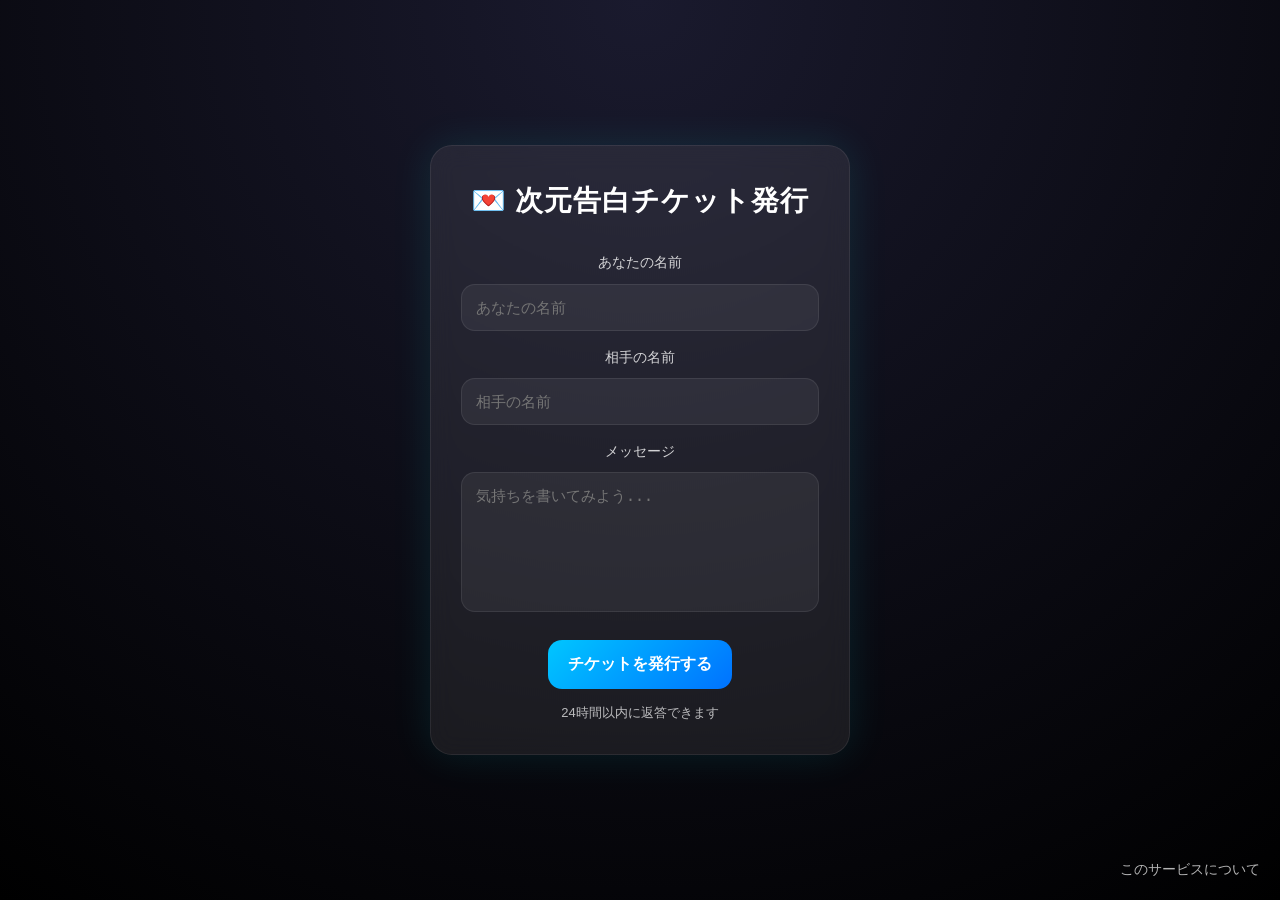
<file: index.html>
<!DOCTYPE html>
<html>
<head>
<meta charset="UTF-8">
  <meta property="og:title"
content="次元告白チケット">

<meta property="og:description"
content="あなたに伝えたい想いがあります。">

<meta property="og:image"
content="https://jigenkokuhaku.github.io/kokuhaku-ticket/ogp.png">

<meta property="og:type"
content="website">
<meta name="viewport" content="width=device-width, initial-scale=1.0">

  <link
  rel="icon"
  type="image/png"
  href="img/favicon.png">
  
<title>次元告白チケット発行</title>

<link rel="stylesheet" href="css/style.css">
</head>

<body class="center-page">
<div class="ticket">

<h2>💌 次元告白チケット発行</h2>

<div class="label">
あなたの名前
</div>

<input
  id="sender"
  placeholder="あなたの名前">

<div class="label">
相手の名前
</div>

<input
  id="receiver"
  placeholder="相手の名前">

<div class="label">
メッセージ
</div>

<textarea
  id="message"
  placeholder="気持ちを書いてみよう..."></textarea>

<button onclick="sendTicket()">
  チケットを発行する
</button>

<div class="small-note">
24時間以内に返答できます
</div>

<div id="shareBox"></div>

</div>

<div id="overlay" class="overlay hidden">
  <div class="big">
    PRINTING...
  </div>
</div>

<script>

const GAS_URL =
"https://script.google.com/macros/s/AKfycbyAucuaQ-jclQmju5wzjUSXbH2aJs_TTDgk-d02H40CBi2WvmLPE1tNK3kdJMwXFIsirQ/exec";

async function sendTicket() {

  const sender =
    document.getElementById("sender")
    .value.trim();

  const receiver =
    document.getElementById("receiver")
    .value.trim();

  const message =
    document.getElementById("message")
    .value.trim();

  if (!sender || !receiver || !message) {

    alert("全部入力してね");

    return;
  }

  const ticketId =
    Date.now().toString()
    + "-"
    + Math.random()
    .toString(36)
    .slice(2,8);

  const data = {

    ticketId,
    sender,
    receiver,
    message,

    status:"pending",

    createdAt:
      new Date().toISOString()
  };

  const overlay =
    document.getElementById("overlay");

  overlay.classList.remove("hidden");

  try {

    const res = await fetch(GAS_URL, {

      method:"POST",

      headers:{
        "Content-Type":"text/plain"
      },

      body:JSON.stringify(data)
    });

    await res.text();

  } catch(e){

    console.log(e);

    alert("送信失敗");
  }

  overlay.classList.add("hidden");

  const base =
    window.location.origin
    + window.location.pathname
    .replace("index.html","");

  const url =
    base + "ticket.html?id="
    + ticketId;

  const checkUrl =
    base + "check.html?id="
    + ticketId;

  document.getElementById("shareBox")
.innerHTML = `

  <div class="label">
    💌 告白URL
  </div>

<textarea
  id="shareUrl"
  readonly>あなたに伝えたい想いがあります。

次元告白チケットが届いています💌

${url}</textarea>

<button onclick="copyShareText()">
  共有メッセージをコピー
</button>

  </a>

  <div class="label">
    📊 ステータス確認URL
  </div>

  <input
    id="checkUrl"
    value="${checkUrl}"
    readonly>

  <button onclick="copyCheckUrl()">
    状態確認URLをコピー
  </button>

  <a href="${checkUrl}" target="_blank">
    <button>
      状態確認ページを開く
    </button>
  </a>

`;
}

function copyShareText(){

  const text =
    document.getElementById("shareUrl").value;

  navigator.clipboard.writeText(text);

  alert("共有メッセージをコピーしたよ");
}

function copyCheckUrl(){

  const input =
    document.getElementById("checkUrl");

  input.select();

  document.execCommand("copy");

  alert("状態確認URLをコピーしたよ");
}

</script>
<a href="about.html" class="about-link">
  このサービスについて
</a>
</body>
</html>
</file>
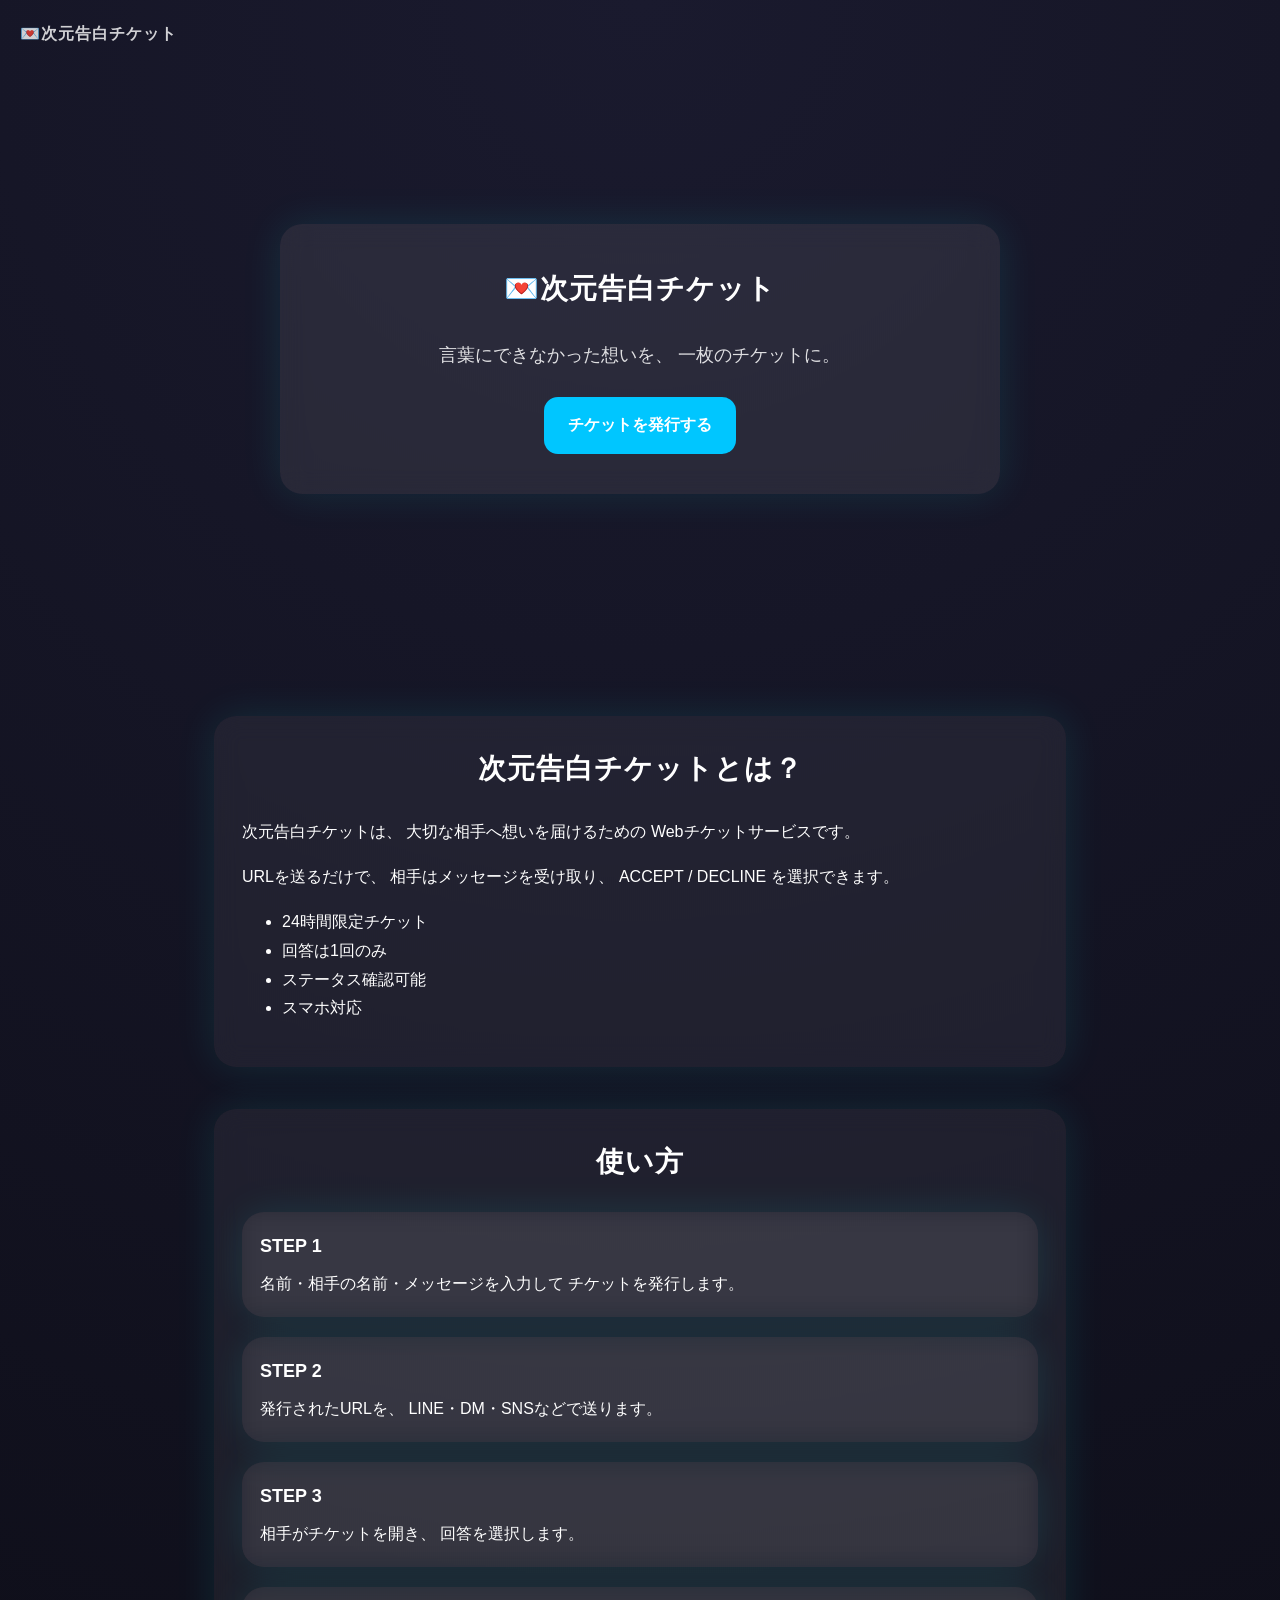
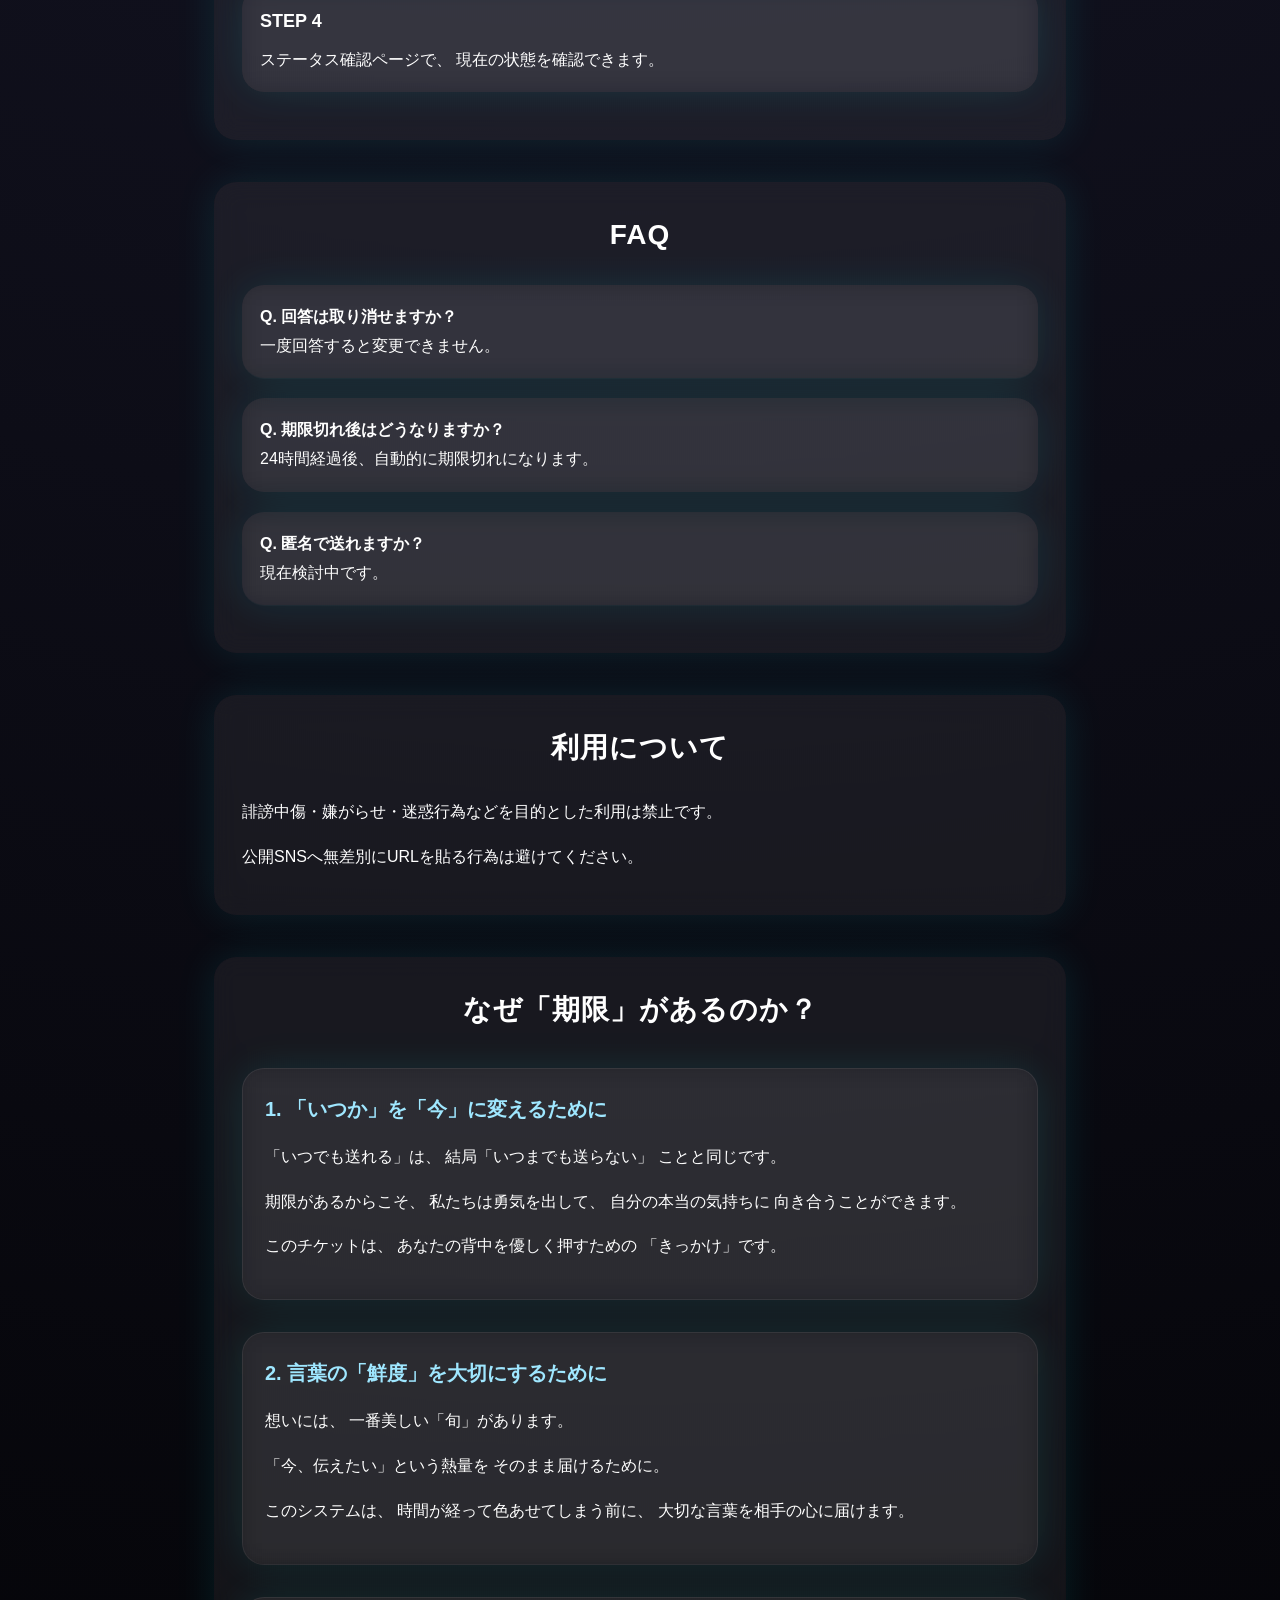
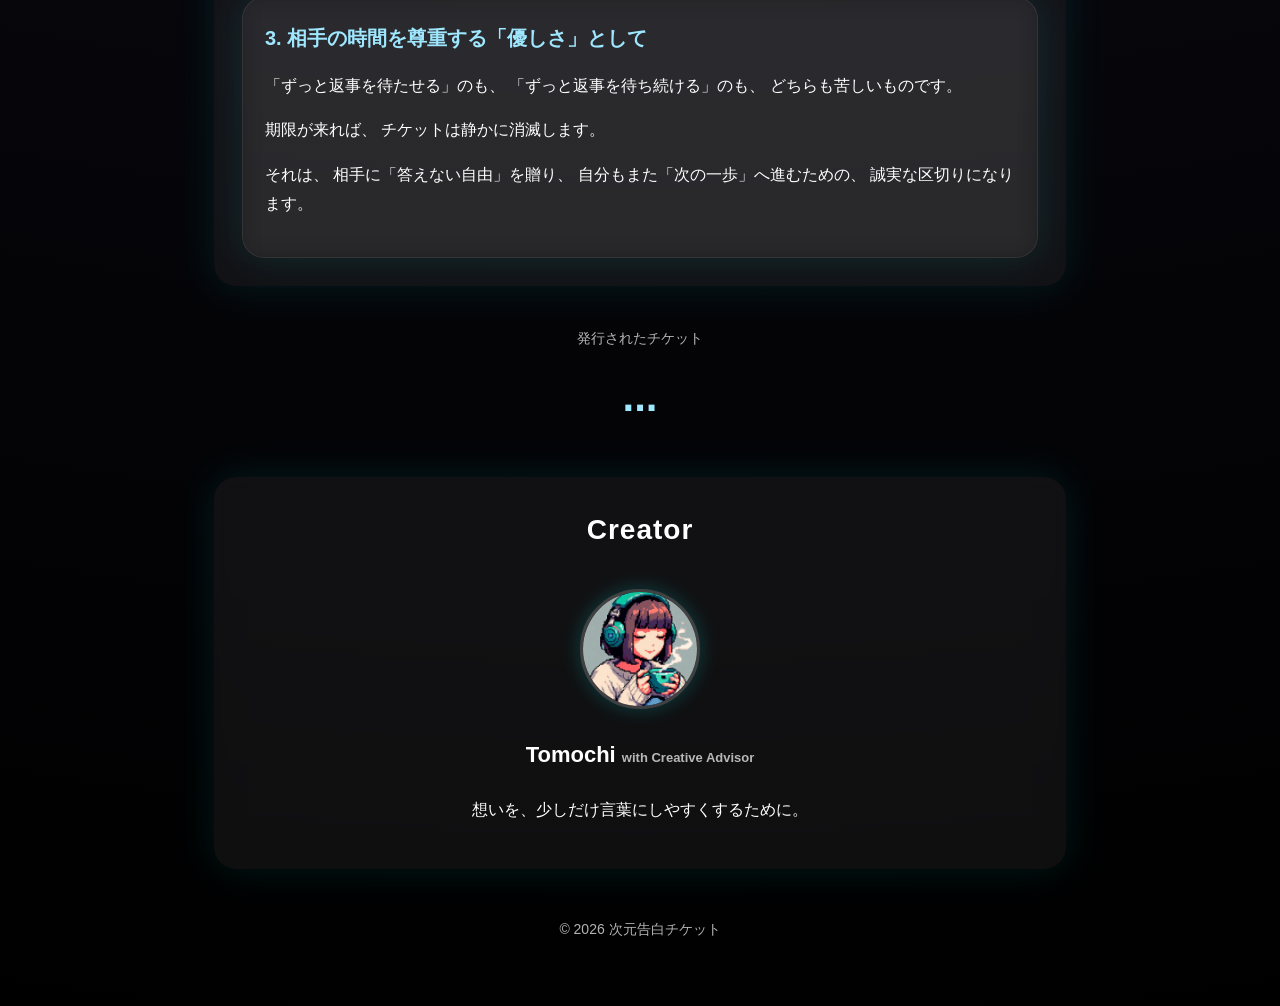
<file: about.html>
<!DOCTYPE html>
<html lang="ja">
<head>
<meta charset="UTF-8">
    <meta property="og:title"
content="次元告白チケット">

<meta property="og:description"
content="あなたに伝えたい想いがあります。">

<meta property="og:image"
content="https://jigenkokuhaku.github.io/kokuhaku-ticket/ogp.png">

<meta property="og:type"
content="website">
  
<meta name="viewport" content="width=device-width, initial-scale=1.0">

  <link
  rel="icon"
  type="image/png"
  href="img/favicon.png">
  
<title>⏰次元告白チケット | About</title>

<link rel="stylesheet" href="css/style.css">
</head>

<body class="center-page">
    
  <a href="index.html" class="home-link">
  💌次元告白チケット
</a>

<div class="container">

  <section class="hero">

    <div class="hero-box">

      <h2>💌次元告白チケット</h2>

      <div class="subtitle">
        言葉にできなかった想いを、
        一枚のチケットに。
      </div>

      <div class="button-area">
        <a class="button" href="index.html">
          チケットを発行する
        </a>
      </div>

    </div>

  </section>

  <section class="section">

    <h2>次元告白チケットとは？</h2>

    <p>
      次元告白チケットは、
      大切な相手へ想いを届けるための
      Webチケットサービスです。
    </p>

    <p>
      URLを送るだけで、
      相手はメッセージを受け取り、
      ACCEPT / DECLINE を選択できます。
    </p>

    <ul>
      <li>24時間限定チケット</li>
      <li>回答は1回のみ</li>
      <li>ステータス確認可能</li>
      <li>スマホ対応</li>
    </ul>

  </section>

  <section class="section">

    <h2>使い方</h2>

    <div class="step">
      <div class="step-title">
        STEP 1
      </div>

      名前・相手の名前・メッセージを入力して
      チケットを発行します。
    </div>

    <div class="step">
      <div class="step-title">
        STEP 2
      </div>

      発行されたURLを、
      LINE・DM・SNSなどで送ります。
    </div>

    <div class="step">
      <div class="step-title">
        STEP 3
      </div>

      相手がチケットを開き、
      回答を選択します。
    </div>

    <div class="step">
      <div class="step-title">
        STEP 4
      </div>

      ステータス確認ページで、
      現在の状態を確認できます。
    </div>

  </section>

  <section class="section">

    <h2>FAQ</h2>

    <div class="faq">
      <strong>Q. 回答は取り消せますか？</strong><br>
      一度回答すると変更できません。
    </div>

    <div class="faq">
      <strong>Q. 期限切れ後はどうなりますか？</strong><br>
      24時間経過後、自動的に期限切れになります。
    </div>

    <div class="faq">
      <strong>Q. 匿名で送れますか？</strong><br>
      現在検討中です。
    </div>

  </section>

  <section class="section">

    <h2>利用について</h2>

    <p>
      誹謗中傷・嫌がらせ・迷惑行為などを目的とした利用は禁止です。
    </p>

    <p>
      公開SNSへ無差別にURLを貼る行為は避けてください。
    </p>

  </section>
<section class="section concept">

  <h2>
    なぜ「期限」があるのか？
  </h2>

  <div class="concept-block">

    <div class="concept-title">
      1. 「いつか」を「今」に変えるために
    </div>

    <p>
      「いつでも送れる」は、
      結局「いつまでも送らない」
      ことと同じです。
    </p>

    <p>
      期限があるからこそ、
      私たちは勇気を出して、
      自分の本当の気持ちに
      向き合うことができます。
    </p>

    <p>
      このチケットは、
      あなたの背中を優しく押すための
      「きっかけ」です。
    </p>

  </div>

  <div class="concept-block">

    <div class="concept-title">
      2. 言葉の「鮮度」を大切にするために
    </div>

    <p>
      想いには、
      一番美しい「旬」があります。
    </p>

    <p>
      「今、伝えたい」という熱量を
      そのまま届けるために。
    </p>

    <p>
      このシステムは、
      時間が経って色あせてしまう前に、
      大切な言葉を相手の心に届けます。
    </p>

  </div>

  <div class="concept-block">

    <div class="concept-title">
      3. 相手の時間を尊重する「優しさ」として
    </div>

    <p>
      「ずっと返事を待たせる」のも、
      「ずっと返事を待ち続ける」のも、
      どちらも苦しいものです。
    </p>

    <p>
      期限が来れば、
      チケットは静かに消滅します。
    </p>

    <p>
      それは、
      相手に「答えない自由」を贈り、
      自分もまた「次の一歩」へ進むための、
      誠実な区切りになります。
    </p>

  </div>

</section>

    <div class="counter">

  <div class="counter-label">
    発行されたチケット
  </div>

  <div
    id="ticketCount"
    class="counter-number">

    ...

  </div>

</div>
    
<section class="section creator">

  <h2>Creator</h2>

  <img
    src="icon.jpg"
    class="creator-icon">

  <p class="creator-name">
    Tomochi
      <span class="mini">
  with Creative Advisor
</span>
  </p>

  <p>
    想いを、少しだけ言葉にしやすくするために。
  </p>

</section>

  <div class="footer">
    © 2026 次元告白チケット
  </div>

</div>

<script>

const GAS_URL =
"https://script.google.com/macros/s/AKfycbyAucuaQ-jclQmju5wzjUSXbH2aJs_TTDgk-d02H40CBi2WvmLPE1tNK3kdJMwXFIsirQ/exec";

async function loadCount(){

  const res = await fetch(
    GAS_URL + "?count=1"
  );

  const data = await res.json();

  document.getElementById(
    "ticketCount"
  ).innerText = data.count;
}

loadCount();

</script>    
    
</body>
</html>
</file>
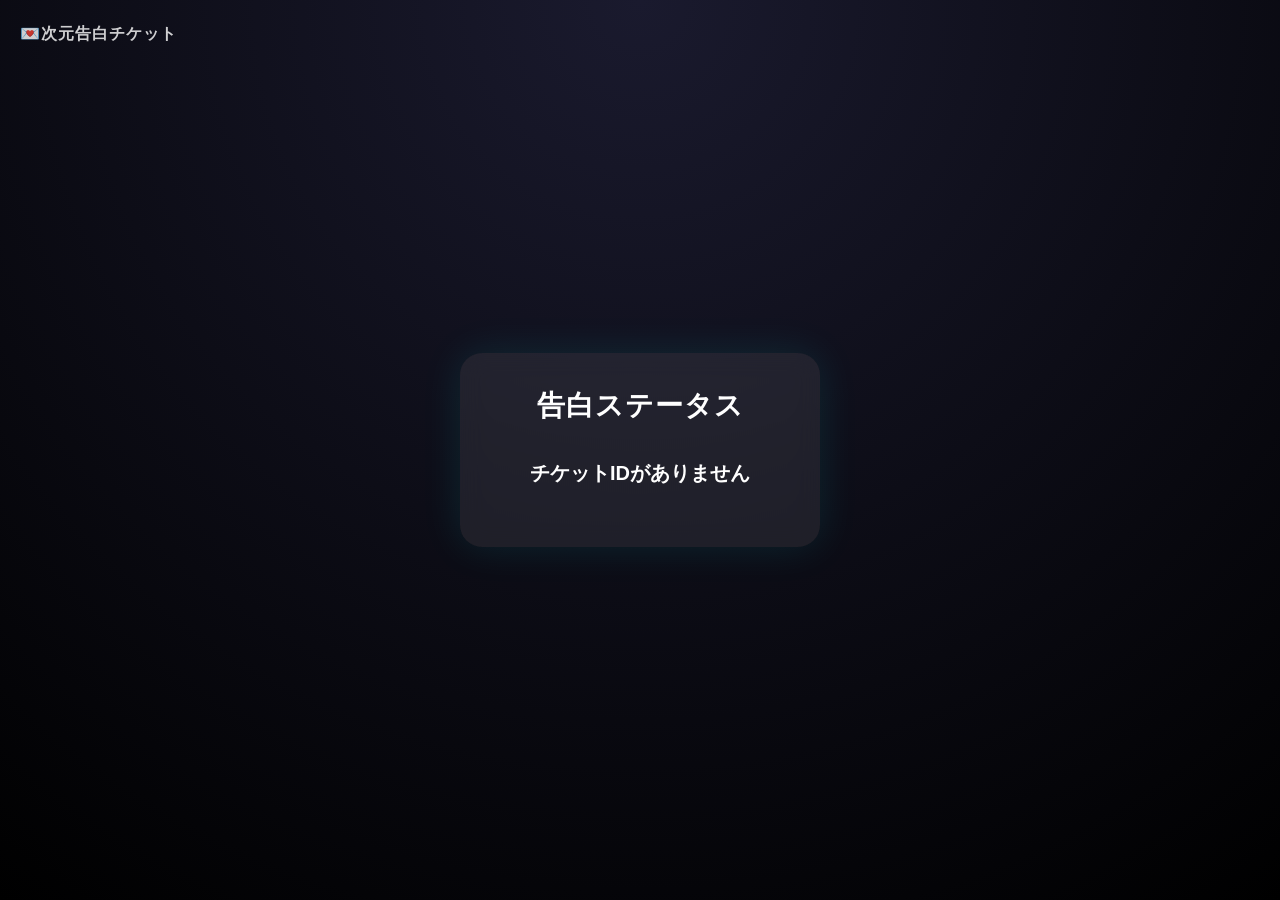
<file: check.html>
<!DOCTYPE html>
<html>
<head>
<meta charset="UTF-8">
  
  <meta property="og:title"
content="次元告白チケット">

<meta property="og:description"
content="あなたに伝えたい想いがあります。">

<meta property="og:image"
content="https://jigenkokuhaku.github.io/kokuhaku-ticket/ogp.png">

<meta property="og:type"
content="website">

  <meta name="viewport"
content="width=device-width, initial-scale=1.0">

  <link
  rel="icon"
  type="image/png"
  href="img/favicon.png">
  
<title>告白ステータス確認</title>

<link rel="stylesheet" href="css/style.css">
</head>

<body class="center-page">
  
<a href="index.html" class="home-link">
  💌次元告白チケット
</a>
<div class="card">

  <h2>告白ステータス</h2>

  <div class="names" id="names">
    読み込み中...
  </div>

  <div class="message" id="message"></div>

  <div class="status" id="status"></div>

  <div class="small" id="createdAt"></div>

  <div class="small" id="answeredAt"></div>

</div>

<script>

const GAS_URL =
"https://script.google.com/macros/s/AKfycbyAucuaQ-jclQmju5wzjUSXbH2aJs_TTDgk-d02H40CBi2WvmLPE1tNK3kdJMwXFIsirQ/exec";

const params = new URLSearchParams(location.search);
const ticketId = params.get("id");

async function loadStatus(){

  if(!ticketId){

    document.getElementById("names").innerText =
      "チケットIDがありません";

    return;
  }

  try{

    const res =
      await fetch(GAS_URL + "?id=" + ticketId);

    const data = await res.json();

    console.log(data);

    if(data.error){

      document.getElementById("names").innerText =
        "チケットが見つかりません";

      return;
    }

    // 名前表示
    document.getElementById("names").innerText =
      `${data.sender} → ${data.receiver}`;

    // メッセージ表示
    document.getElementById("message").innerText =
      data.message;

    // 日付
    const created =
  new Date(data.createdAt).toLocaleString("ja-JP");

     document.getElementById("createdAt").innerText =
  "発行日時: " + created;

    if(data.answeredAt){

  const answered =
  new Date(data.answeredAt).toLocaleString("ja-JP");

     document.getElementById("answeredAt").innerText =
  "回答日時: " + answered;

     }

    // ステータス
    const statusEl =
      document.getElementById("status");

    if(data.status === "pending"){

      statusEl.innerHTML =
        "🟡 PENDING";

      statusEl.className =
        "status pending";

    }
    else if(data.status === "accepted"){

      statusEl.innerHTML =
        "🟢 ACCEPTED";

      statusEl.className =
        "status accepted";

    }
    else if(data.status === "declined"){

      statusEl.innerHTML =
        "🔴 DECLINED";

      statusEl.className =
        "status declined";

    }

  }catch(err){

    console.log(err);

    document.getElementById("names").innerText =
      "読み込み失敗";

  }

}

loadStatus();
setInterval(loadStatus, 5000);

</script>

</body>
</html>
</file>
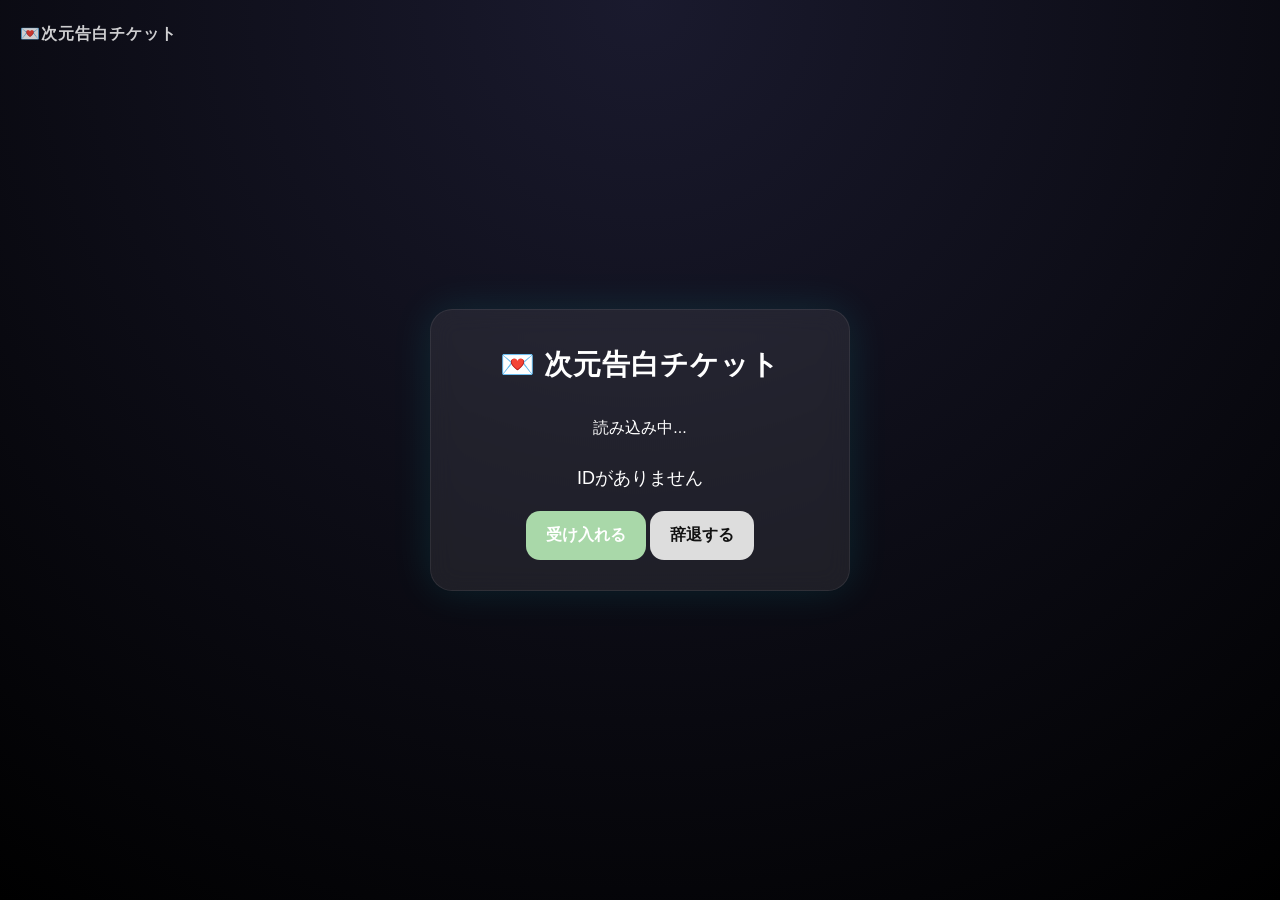
<file: ticket.html>
<!DOCTYPE html>
<html>
<head>
<meta charset="UTF-8">
  
  <meta property="og:title"
content="次元告白チケット">

<meta property="og:description"
content="あなたに伝えたい想いがあります。">

<meta property="og:image"
content="https://jigenkokuhaku.github.io/kokuhaku-ticket/ogp.png">

<meta property="og:type"
content="website">
  
<meta name="viewport"
content="width=device-width, initial-scale=1.0">

  <link
  rel="icon"
  type="image/png"
  href="img/favicon.png">
  
<title>次元告白チケット</title>
<link rel="stylesheet" href="css/style.css">
</head>

<body class="center-page">
<a href="index.html" class="home-link">
  💌次元告白チケット
</a>
<div class="ticket">

  <h2>💌 次元告白チケット</h2>

  <div id="timer"></div>

  <div id="meta"></div>

  <div id="message" class="message">
    読み込み中...
  </div>

  <button class="yes" onclick="acceptTicket()">
    受け入れる
  </button>

  <button class="no" onclick="declineTicket()">
    辞退する
  </button>

</div>

<div id="overlay" class="overlay hidden">
  <div class="popup">
    <div class="big-text" id="resultText">ACCEPTED</div>
    <div class="small-text">想いを受け取りました</div>
  </div>
</div>

<script>
const GAS_URL = "https://script.google.com/macros/s/AKfycbyAucuaQ-jclQmju5wzjUSXbH2aJs_TTDgk-d02H40CBi2WvmLPE1tNK3kdJMwXFIsirQ/exec";

/* -----------------------
   期限（日数
----------------------- */
const VALID_DAYS = 1;

const params = new URLSearchParams(location.search);
const ticketId = params.get("id");

let deadline = null;
window.currentStatus = "pending";

/* -----------------------
   データ読み込み
----------------------- */
async function loadTicket() {

  if (!ticketId) {
    document.getElementById("message").innerText = "IDがありません";
    return;
  }

  const res = await fetch(GAS_URL + "?id=" + encodeURIComponent(ticketId));
  const data = await res.json();

  console.log(data);

  if (!data.message) {
    document.getElementById("message").innerText = "読み込み失敗";
    return;
  }

  document.getElementById("meta").innerHTML = `
    <div>From: ${data.sender}</div>
    <div>To: ${data.receiver}</div>
  `;

  document.getElementById("message").innerText = data.message;

  window.currentStatus = data.status || "pending";

  if (data.createdAt) {
    const createdAt = new Date(data.createdAt).getTime();
    deadline = createdAt + (VALID_DAYS * 24 * 60 * 60 * 1000);
  } else {
    const createdTime = Number(ticketId.split("-")[0]);
    deadline = createdTime + (VALID_DAYS * 24 * 60 * 60 * 1000);
  }

  if (
    window.currentStatus === "accepted" ||
    window.currentStatus === "declined"
  ) {
    disableButtons(window.currentStatus);
  }

  updateTimer();
}

/* -----------------------
   カウントダウン
----------------------- */
function updateTimer() {

  const timer = document.getElementById("timer");

  if (!deadline) {
    timer.innerText = "読み込み中...";
    return;
  }

  if (
    window.currentStatus &&
    window.currentStatus !== "pending"
  ) {
    timer.innerText = "✅ 回答済み";
    return;
  }

  const now = new Date().getTime();
  const diff = deadline - now;

  if (diff <= 0) {
    timer.innerText = "⛔ 期限切れ";
    disableButtons("expired");
    return;
  }

  const d = Math.floor(diff / (1000 * 60 * 60 * 24));
  const h = Math.floor((diff % (1000 * 60 * 60 * 24)) / (1000 * 60 * 60));
  const m = Math.floor((diff % (1000 * 60 * 60)) / (1000 * 60));
  const s = Math.floor((diff % (1000 * 60)) / 1000);

  timer.innerText = `⏳ 残り ${d}日 ${h}h ${m}m ${s}s`;
}

setInterval(updateTimer, 1000);

/* -----------------------
   受諾
----------------------- */
async function acceptTicket() {

  disableButtons("accepted");

  showOverlay("ACCEPTED", "想いを受け取りました");
  launchHearts();

  await fetch(GAS_URL, {
    method: "POST",
    headers: {
      "Content-Type": "text/plain"
    },
    body: JSON.stringify({
      ticketId,
      status: "accepted"
    })
  });

  await loadTicket();
}

/* -----------------------
   辞退
----------------------- */
async function declineTicket() {

  disableButtons("declined");

  showOverlay("DECLINED", "この想いは保留されました");

  await fetch(GAS_URL, {
    method: "POST",
    headers: {
      "Content-Type": "text/plain"
    },
    body: JSON.stringify({
      ticketId,
      status: "declined"
    })
  });

  await loadTicket();
}

/* -----------------------
   演出
----------------------- */
function showOverlay(title, subtitle) {

  document.getElementById("resultText").innerText = title;
  document.querySelector(".small-text").innerText = subtitle;

  const overlay = document.getElementById("overlay");
  overlay.classList.remove("hidden");

  setTimeout(() => {
    overlay.classList.add("hidden");
  }, 2000);
}

function launchHearts() {

  const container = document.getElementById("hearts");

  if (!container) return;

  for (let i = 0; i < 24; i++) {

    const heart = document.createElement("div");

    heart.className = "heart";
    heart.innerText = "💖";

    heart.style.left = Math.random() * 100 + "vw";
    heart.style.animationDelay = Math.random() * 1.2 + "s";
    heart.style.fontSize = (20 + Math.random() * 24) + "px";

    container.appendChild(heart);

    setTimeout(() => {
      heart.remove();
    }, 4000);
  }
}

/* -----------------------
   ボタン無効化
----------------------- */
function disableButtons(status) {

  const yesBtn = document.querySelector(".yes");
  const noBtn = document.querySelector(".no");

  if (!yesBtn || !noBtn) return;

  yesBtn.disabled = true;
  noBtn.disabled = true;

  yesBtn.style.opacity = 0.5;
  noBtn.style.opacity = 0.5;
  yesBtn.style.pointerEvents = "none";
  noBtn.style.pointerEvents = "none";

  if (status === "accepted") {
    yesBtn.innerText = "✓ ACCEPTED";
    noBtn.style.display = "none";
  }

  if (status === "declined") {
    noBtn.innerText = "✓ DECLINED";
    yesBtn.style.display = "none";
  }

  if (status === "expired") {
    yesBtn.innerText = "期限切れ";
    noBtn.innerText = "期限切れ";
  }
}

loadTicket();
</script>
<div id="hearts"></div>
</body>
</html>
</file>
<file: css/style.css>
* {
  box-sizing: border-box;
}

body {
  margin: 0;
  font-family: sans-serif;
  background: radial-gradient(circle at top, #1a1a2e, #000);
  color: white;
  line-height: 1.8;
}

body.center-page {
  min-height: 100vh;
  display: flex;
  justify-content: center;
  align-items: center;
  padding: 20px;
}

a {
  color: white;
}

.hidden {
  display: none !important;
}

/* Common links */

.home-link {
  position: fixed;
  top: 20px;
  left: 20px;
  color: white;
  text-decoration: none;
  font-weight: bold;
  letter-spacing: 1px;
  opacity: 0.8;
  z-index: 1000;
}

.home-link:hover,
.about-link:hover {
  opacity: 1;
}

.about-link {
  position: fixed;
  right: 20px;
  bottom: 18px;
  color: white;
  opacity: 0.7;
  text-decoration: none;
  font-size: 14px;
}

/* Common panels */

.ticket,
.card,
.hero-box,
.section,
.step,
.faq,
.concept-block {
  background: rgba(255, 255, 255, 0.08);
  backdrop-filter: blur(12px);
  border-radius: 22px;
  box-shadow: 0 0 40px rgba(0, 255, 255, 0.10);
}

.ticket {
  width: 100%;
  max-width: 420px;
  padding: 30px;
  text-align: center;
  border: 1px solid rgba(255, 255, 255, 0.08);
}

.card {
  width: 360px;
  padding: 28px;
  text-align: center;
}

/* Typography */

h1 {
  margin-top: 0;
  margin-bottom: 12px;
  font-size: 42px;
  letter-spacing: 2px;
}

h2 {
  margin-top: 0;
  margin-bottom: 24px;
  font-size: 28px;
  letter-spacing: 1px;
  text-align: center;
}

.subtitle {
  font-size: 18px;
  opacity: 0.85;
}

.message {
  margin-top: 20px;
  line-height: 1.7;
  font-size: 18px;
  white-space: pre-wrap;
}

.small,
.small-text,
.small-note,
.mini {
  font-size: 13px;
  opacity: 0.7;
}

.small-note {
  margin-top: 12px;
  text-align: center;
}

.big-text,
.big {
  font-size: 38px;
  font-weight: bold;
  letter-spacing: 4px;
}

/* Forms */

.label {
  margin-top: 14px;
  margin-bottom: 8px;
  font-size: 14px;
  opacity: 0.8;
}

input,
textarea {
  width: 100%;
  padding: 14px;
  border-radius: 14px;
  border: 1px solid rgba(255, 255, 255, 0.08);
  background: rgba(255, 255, 255, 0.06);
  color: white;
  outline: none;
  font-size: 15px;
  transition: 0.2s;
}

input:focus,
textarea:focus {
  border-color: rgba(0, 198, 255, 0.6);
  box-shadow: 0 0 12px rgba(0, 198, 255, 0.25);
}

textarea {
  min-height: 140px;
  resize: none;
}

/* Buttons */

button,
.button {
  border: none;
  border-radius: 14px;
  color: white;
  font-size: 16px;
  font-weight: bold;
  cursor: pointer;
  transition: 0.2s;
}

button {
  padding: 14px 20px;
  margin-top: 18px;
  background: linear-gradient(135deg, #00c6ff, #0072ff);
}

button:hover,
.button:hover {
  transform: translateY(-2px);
  opacity: 0.95;
}

.button {
  display: inline-block;
  padding: 14px 24px;
  text-decoration: none;
  background: #00c6ff;
}

.yes {
  background: #a9d8a9;
}

.no {
  background: #ddd;
  color: #111;
}

.button-area {
  margin-top: 26px;
}

/* Overlay / Popup */

.overlay {
  position: fixed;
  inset: 0;
  background: rgba(0, 0, 0, 0.82);
  display: flex;
  justify-content: center;
  align-items: center;
  z-index: 999;
}

.popup {
  text-align: center;
  animation: pop 0.5s ease;
}

/* Layout pages */

.container {
  width: 100%;
  max-width: 900px;
  margin: auto;
  padding: 24px;
}

.hero {
  min-height: 70vh;
  display: flex;
  align-items: center;
  justify-content: center;
  text-align: center;
}

.hero-box {
  width: 100%;
  max-width: 720px;
  padding: 40px 28px;
}

.section {
  margin-top: 42px;
  padding: 28px;
  background: rgba(255, 255, 255, 0.06);
}

.step,
.faq {
  margin-bottom: 20px;
  padding: 18px;
  background: rgba(255, 255, 255, 0.05);
}

.step-title {
  margin-bottom: 8px;
  font-size: 18px;
  font-weight: bold;
}

.footer {
  margin: 48px 0 20px;
  text-align: center;
  opacity: 0.7;
  font-size: 14px;
}

/* About / creator */

.creator {
  text-align: center;
}

.creator-icon {
  width: 120px;
  height: 120px;
  margin-top: 10px;
  border-radius: 50%;
  object-fit: cover;
  border: 3px solid rgba(255, 255, 255, 0.2);
  box-shadow: 0 0 20px rgba(0, 255, 255, 0.2);
}

.creator-name {
  margin-top: 16px;
  font-size: 22px;
  font-weight: bold;
}

.concept-block {
  margin-top: 32px;
  padding: 22px;
  background: rgba(255, 255, 255, 0.04);
  border: 1px solid rgba(255, 255, 255, 0.08);
}

.concept-title {
  margin-bottom: 14px;
  font-size: 20px;
  font-weight: bold;
  color: #9fe7ff;
}

/* Counter */

.counter {
  margin-top: 40px;
  text-align: center;
}

.counter-label {
  margin-bottom: 8px;
  font-size: 14px;
  opacity: 0.7;
}

.counter-number {
  font-size: 42px;
  font-weight: bold;
  color: #9fe7ff;
}

/* Status */

.names {
  margin-top: 20px;
  font-size: 20px;
  font-weight: bold;
}

.status {
  margin-top: 28px;
  font-size: 26px;
  font-weight: bold;
}

.pending {
  color: #ffd966;
}

.accepted {
  color: #8cffb2;
}

.declined {
  color: #ff9b9b;
}

/* Hearts */

#hearts {
  position: fixed;
  inset: 0;
  pointer-events: none;
  overflow: hidden;
  z-index: 9999;
}

.heart {
  position: absolute;
  bottom: -20px;
  font-size: 24px;
  animation: floatUp 3s linear forwards;
}

/* Animation */

@keyframes pop {
  0% {
    transform: scale(0.6);
    opacity: 0;
  }

  100% {
    transform: scale(1);
    opacity: 1;
  }
}

@keyframes pulse {
  0% {
    opacity: 0.5;
    transform: scale(0.98);
  }

  50% {
    opacity: 1;
    transform: scale(1.03);
  }

  100% {
    opacity: 0.5;
    transform: scale(0.98);
  }
}

@keyframes floatUp {
  0% {
    transform: translateY(0) scale(0.8);
    opacity: 0;
  }

  10% {
    opacity: 1;
  }

  100% {
    transform: translateY(-110vh) scale(1.4) rotate(20deg);
    opacity: 0;
  }
}

/* Responsive */

@media (max-width: 600px) {
  h1 {
    font-size: 32px;
  }

  .hero-box {
    padding: 28px 20px;
  }

  .section {
    padding: 22px;
  }

  .card {
    width: 100%;
  }
}
</file>
